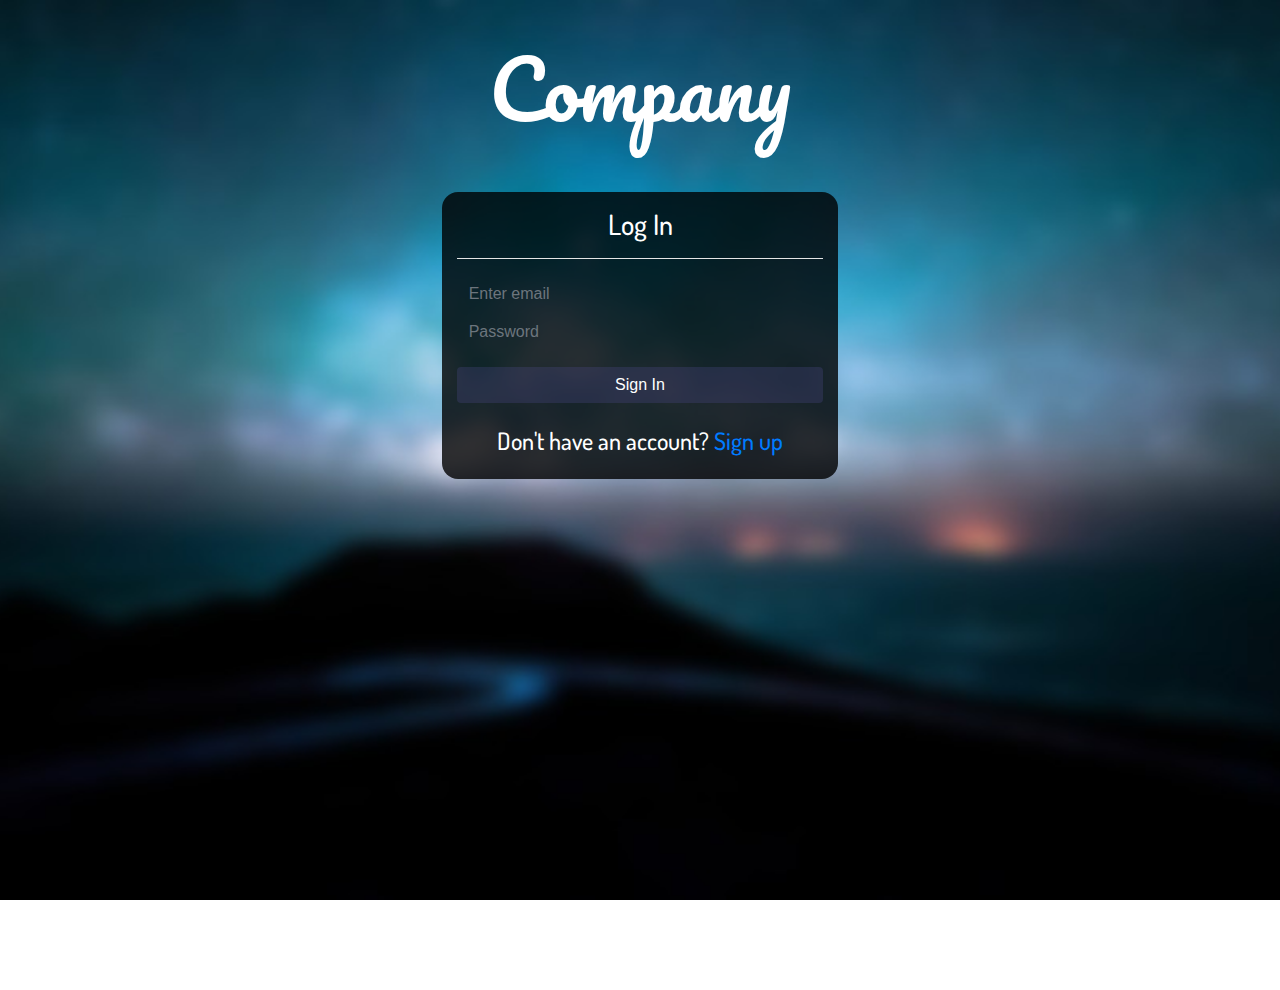
<file: Dark-Login/index.html>
<!doctype html>
<html>
  <head>
    
    <title>Company</title>
    <meta charset="utf-8">
    <meta name="viewport" content="width=device-width, initial-scale=0.9, maximum-scale=0.9, user-scalable=no" />
    <link rel="stylesheet" href="https://stackpath.bootstrapcdn.com/bootstrap/4.3.1/css/bootstrap.min.css">
    <link rel="stylesheet" href="style.css">
    <link href="https://fonts.googleapis.com/css?family=Dosis|Pacifico" rel="stylesheet">
        

  </head>
  <body>

    <div class="header container-fluid">
      <div class="row">
        <div class="col"></div>
        <div class="col-12 col-sm-8 col-md-6"><h1>Company</h1></div>
        <div class="col"></div>
      </div>
    </div>

    <br>
    <br>

    <div class="container-fluid">
      <div class="row">
        <div class="col"></div>
        <div class="col-10 col-sm-8 col-md-6 col-lg-4">
          <div class="form-container container" id='sign-form'>
            <h3>Log In</h3>
            <hr>
            <form class="form">
              <div class="form-group">
                <input type="email" class="form-control" id="exampleInputEmail1" aria-describedby="emailHelp" placeholder="Enter email">
                <input type="password" class="form-control" id="exampleInputPassword1" placeholder="Password">
              </div>
              <button type="submit" class="btn btn-primary btn-large btn-block">Sign In</button>
            </form>
            <br>
            <h4 style="text-align:center">Don't have an account? <a href="#" onclick="signup()">Sign up</a></h4>
          </div>
        </div>
        <div class="col"></div>
      </div>      
    </div>
    

    <script src="https://cdnjs.cloudflare.com/ajax/libs/jquery/3.4.1/jquery.min.js"></script>
    <script src="https://stackpath.bootstrapcdn.com/bootstrap/4.3.1/js/bootstrap.min.js"></script>
    <script src="script.js"></script>

  </body>
</html>
</file>
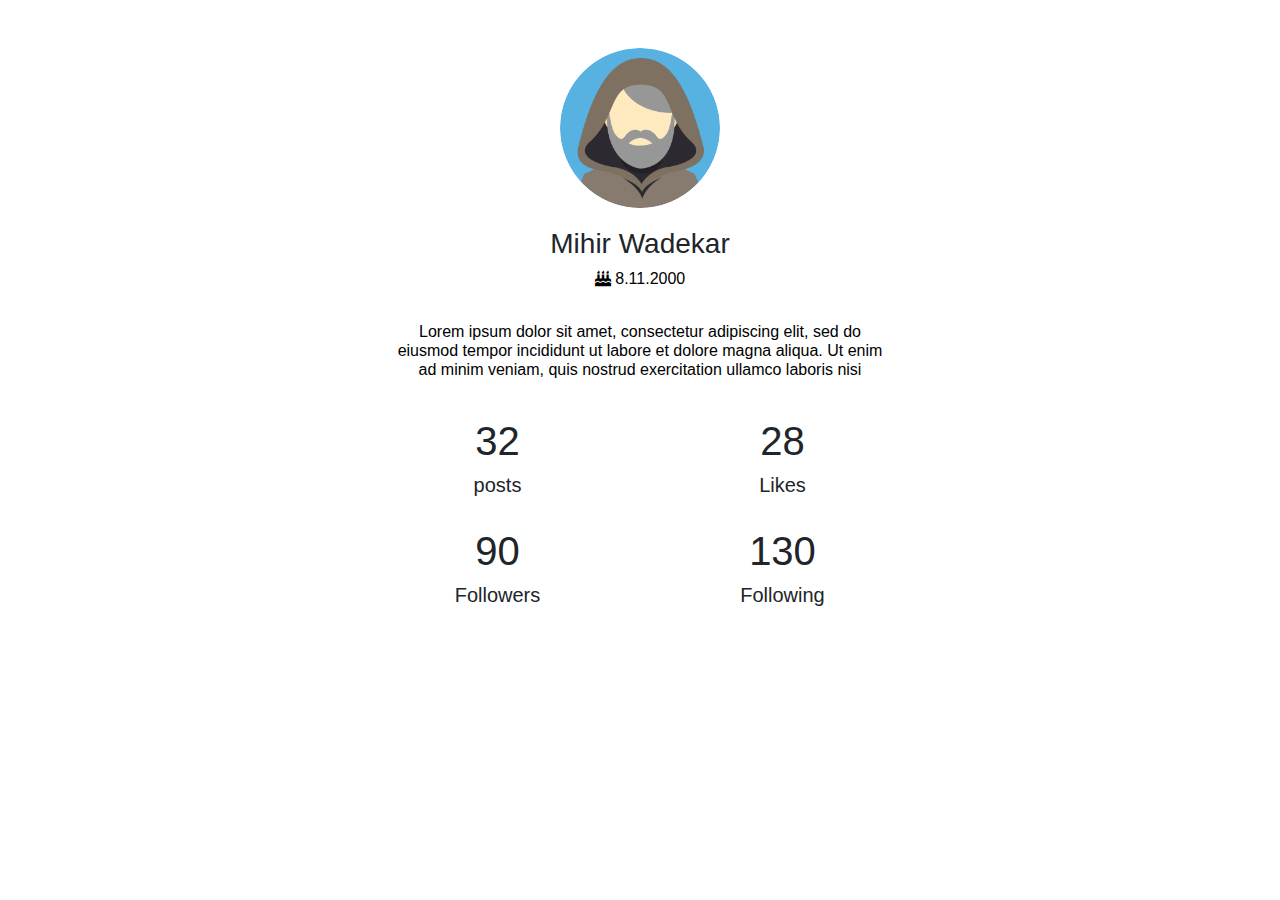
<file: Profile-Page/index.html>
<html>
  <head>
    <title>Company</title>
    <meta charset="utf-8">
    <meta name="viewport" content="width=device-width, initial-scale=0.9, maximum-scale=0.9, user-scalable=no" />
    <link rel="stylesheet" href="https://stackpath.bootstrapcdn.com/bootstrap/4.3.1/css/bootstrap.min.css">
    <link rel="stylesheet" href="style.css">
    <link href="https://fonts.googleapis.com/css?family=Open+Sans" rel="stylesheet">
    <link rel="stylesheet" href="https://cdnjs.cloudflare.com/ajax/libs/font-awesome/4.7.0/css/font-awesome.min.css">
  </head>
  <body>
    <div class="background"></div> 
    <div class="container" id="user-profile-container" style="text-align: center">
      <div class="row">
        <div class="col-1 col-sm-2 col-md-3"></div>
        
        <div class="col-10 col-sm-8 col-md-6">
          
          <div class="img-container container">
            <div class="row">
              <div class="col"></div>
              <div class="col">
                <img src="user.png" style="height:10em; width:10em; border-radius:10em;">
                <br>
              </div>
              <div class="col"></div>
            </div>
          </div>

          <div class="row user-info-container container" >
            <div class="col">
              <div class="box container">
                <h3>Mihir Wadekar</h3>
                <h6 style="color:black"><i class="fa fa-birthday-cake"></i> 8.11.2000</h6>
                <!-- <h6><span class="badge badge-secondary">Admin</span></h6> -->
              </div>
            </div>
          </div>

          <div class="row user-info-container" >
            <div class="col">
              <div class="box container">
                <h6 class="form-text text-muted" style="color:black !important;"><p>Lorem ipsum dolor sit amet, consectetur adipiscing elit, sed do eiusmod tempor incididunt ut labore et dolore magna aliqua. Ut enim ad minim veniam, quis nostrud exercitation ullamco laboris nisi </p>
                </h6>
              </div>
            </div>
          </div>
          <div class="row user-info-container" >
            <div class="col-6">
              <div class="box container">
                <h1>32</h1>
                <h5>posts</h5>
              </div>
            </div>
            <div class="col-6">
              <div class="box container">
                <h1>28</h1>
                <h5>Likes</h5>
              </div>
            </div>
          </div>
          <div class="row user-info-container" >
            <div class="col-6">
              <div class="box container">
                <h1>90</h1>
                <h5>Followers</h5>
              </div>
            </div>
            <div class="col-6">
              <div class="box container">
                <h1>130</h1>
                <h5>Following</h5>
              </div>
            </div>
          </div>

          <h6 style="color:white"><i class="fa fa-envelope"></i> mwadekar2000@gmail.com</h6>

        </div>

        <div class="col-1 col-sm-2 col-md-3"></div>
      </div>
    </div>

    <script src="https://cdnjs.cloudflare.com/ajax/libs/jquery/3.4.1/jquery.min.js"></script>
    <script src="https://stackpath.bootstrapcdn.com/bootstrap/4.3.1/js/bootstrap.min.js"></script>

  </body>
</html>
</file>
<file: Dark-Login/style.css>
html, body{
    height:110%;
    background-color: transparent;
    min-width:100%;
}

body{
    height: 100%;
}

.nav-item{
    font-size: 1.75em;
}

#privacy{
    height:1.5em;
    width:1.5em;
}

html {
    background: url('background.jpg') no-repeat center fixed;
    background-size: cover;
}

.container.ppcontainer{
    overflow-y: scroll;
    overflow-x:hidden
}

.form-control{
    background-color:rgba(0, 0, 0, 0);
    color:white;
    border: none;
    outline:none;
}

.form-control:focus {
    background-color:rgba(255, 255, 255, 0.1);
    color: white;
}

hr{
    background: white;
}

h4, h5{
    font-family: 'Dosis', sans-serif;
    color:white;

}

.error404{
    color: white;
    margin-top:5em;
}

.header.container-fluid{
    color: white;
    text-align: center;
}

.header.container-fluid div.error404 h1{
    font-family: 'Dosis', sans-serif!important;
}

.header.container-fluid div.error404{
    background-color: rgba(0, 0, 0, 0.5);
    border-radius: 1em;
}


.header h1{
    font-family: 'Pacifico', cursive;
    font-size: 5em;
    margin-top:0.5em;
}

.btn-primary{
    background-color: rgba(75, 73, 135, 0.3);
    border: none;
}

.header h3{
    font-family: 'Dosis', sans-serif;
}

.form-container h3{
    font-family: 'Dosis', sans-serif;
    text-align:center;
}

.form-container{
    background-color: rgba(0, 0, 0, 0.8);
    width: 100%;
    color:white;
    border-radius: 1em;
    padding-top: 1em;
    padding-bottom: 1em;
}

@viewport{
    width: device-width;
}
.agree{
  cursor: pointer;
}
.down {
  margin-top: 5px;
}
</file>
<file: Profile-Page/style.css>
body{
    background: url('https://hdqwalls.com/download/minimalism-birds-mountains-trees-forest-9k-2560x1440.jpg');
    background-position: center center;
    background-repeat: no-repeat;
    background-size: cover;
    background-attachment: fixed;
}

.container{
    margin-right: auto;
    margin-left:auto;
}

#user-profile-container{
    margin-top:3em;
}

.user-info-container{
    margin-top:1em;
    margin-bottom: 1em;
}


.box.container{
    background-color:rgba(255, 255, 255, 0.5);
    border: 0.2em 0.2em 0.2em 0.2em;
    border-color: rgba(255, 255, 255, 0.5);;
    border-style: solid;
}
</file>
